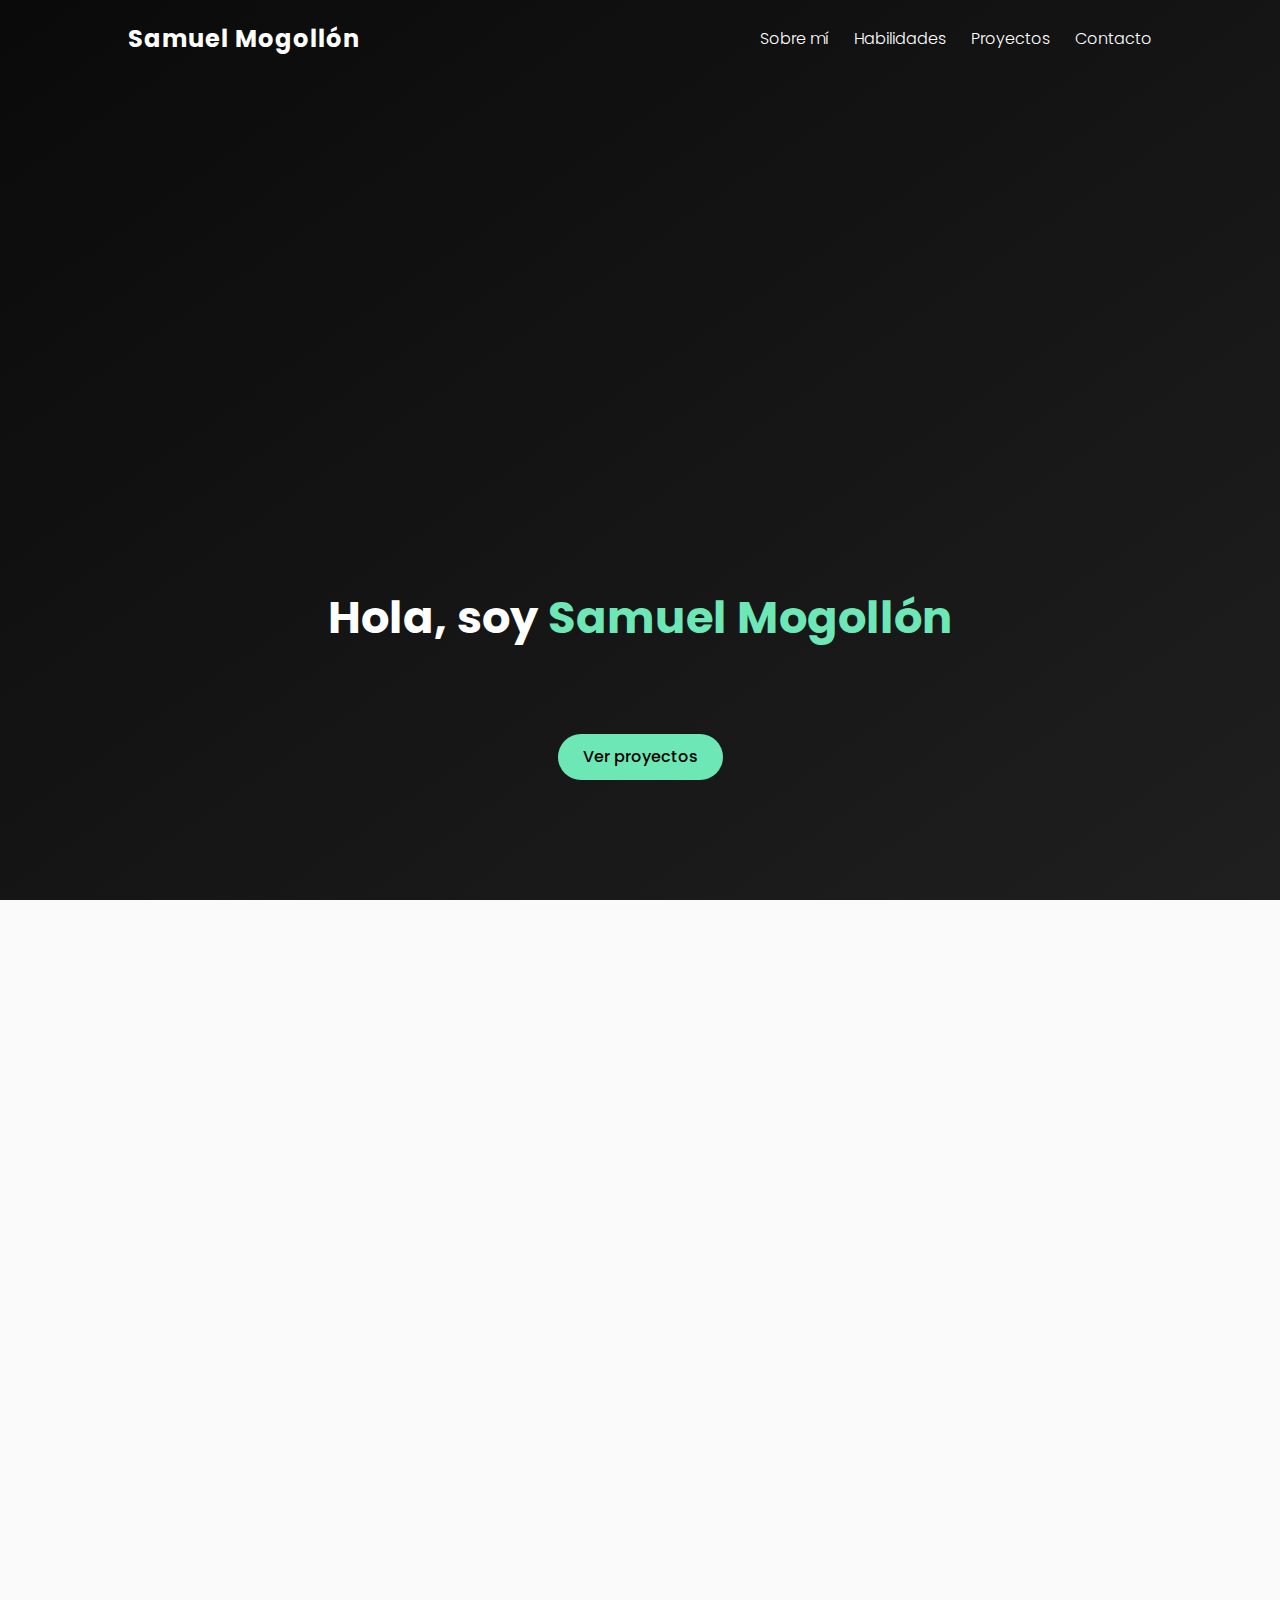
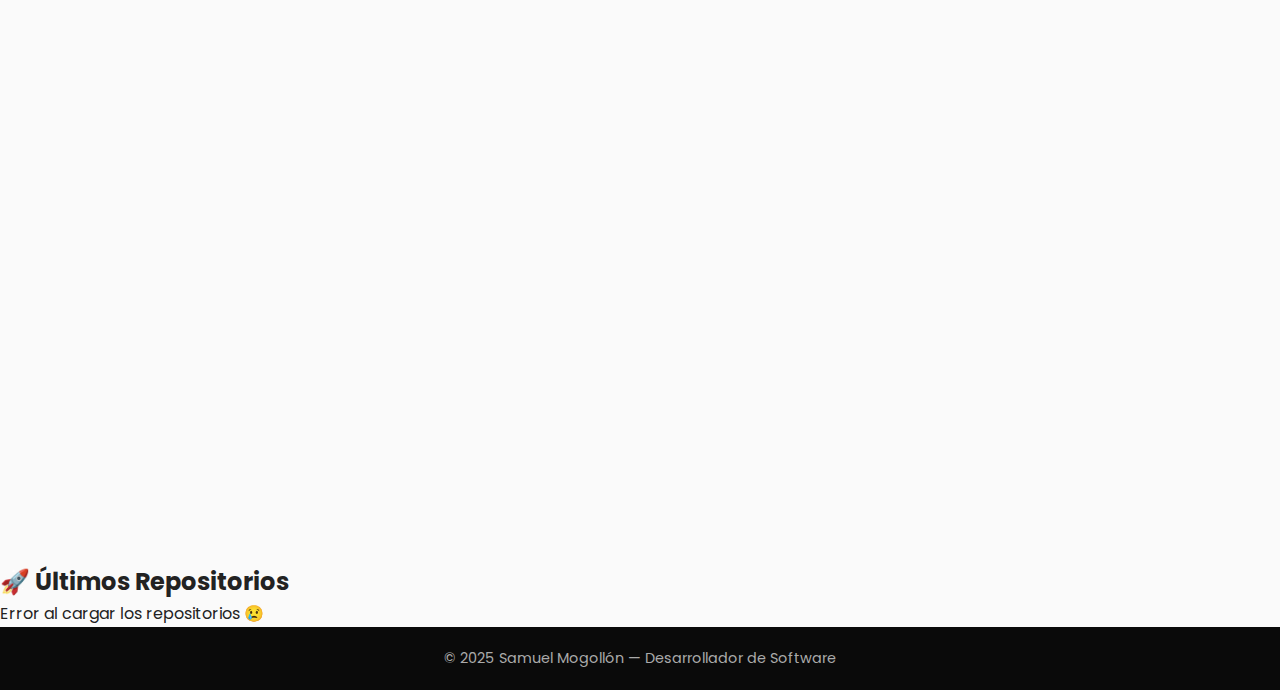
<file: Mi_Portafolio/index.html>
<!DOCTYPE html>
<html lang="en">

<head>
    <meta charset="UTF-8">
    <meta name="viewport" content="width=x, initial-scale=1.0">
    <title>Samuel Mogollón | Desarrollador de Software</title>
    <link rel="stylesheet" href="./style.css">
    <link href="https://fonts.googleapis.com/css2?family=Poppins:wght@300;500;700&display=swap" rel="stylesheet" />
</head>

<body>
    <header class="hero fade-in">
        <nav>
            <h2 class="logo">Samuel Mogollón</h2>
            <ul class="nav-links">
                <li><a href="#about">Sobre mí</a></li>
                <li><a href="#skills">Habilidades</a></li>
                <li><a href="#projects">Proyectos</a></li>
                <li><a href="#contact">Contacto</a></li>
            </ul>
        </nav>
        <div class="hero-content">
            <h1 class="slide-up">Hola, soy <span>Samuel Mogollón</span></h1>
            <p class="fade-in-delay">Desarrollador de software enfocado en crear soluciones funcionales, elegantes y
                eficientes.</p>
            <a href="#projects" class="btn pulse">Ver proyectos</a>
        </div>
    </header>

    <section id="about" class="section light fade-in">
        <h2>Sobre mí</h2>
        <p>
            Soy un desarrollador de software apasionado por la tecnología, la innovación y el aprendizaje continuo.
            Me gusta trabajar en proyectos que combinan diseño limpio y código eficiente.
        </p>
    </section>

    <section id="skills" class="section dark fade-in">
        <h2>Habilidades</h2>
        <div class="skills-grid">
            <div>💻 HTML5</div>
            <div>🎨 CSS3</div>
            <div>⚙️ JavaScript</div>
            <div>🧠 Node.js</div>
            <div>🗄️ MongoDB</div>
            <div>🧩 Git / GitHub</div>
        </div>
    </section>

    <section id="projects" class="section light fade-in">
        <h2>Proyectos</h2>
        <div class="projects-grid">
            <div class="project-card">
                <h3>Gestor de tareas</h3>
                <p>Aplicación web para organizar tareas con MongoDB y Node.js. Enfocada en simplicidad y productividad.
                </p>
                <a href="#" class="btn small">Ver más</a>
            </div>
            <div class="project-card">
                <h3>Portafolio personal</h3>
                <p>Diseño minimalista y adaptable que muestra proyectos y habilidades profesionales.</p>
                <a href="#" class="btn small">Ver más</a>
            </div>
        </div>
    </section>

    <section id="contact" class="section dark fade-in">
        <h2>Contacto</h2>
        <p>¿Quieres colaborar o hablar sobre un proyecto?</p>
        <div class="contact-links">
            <a href="mailto:smogollonjanne@gmail.com">📧 Gmail</a>
            <a href="https://www.linkedin.com" target="_blank">💼 LinkedIn</a>
            <a href="https://github.com/SamuelMogollon" target="_blank">🐙 GitHub</a>
        </div>
    </section>
    <section id="projects" class="projects-section">
        <h2>🚀 Últimos Repositorios</h2>
        <div id="repos" class="repos-container">Cargando proyectos...</div>
    </section>
    <footer>
        <p>© 2025 Samuel Mogollón — Desarrollador de Software</p>
    </footer>

    <script>
        // Animación al hacer scroll
        const faders = document.querySelectorAll('.fade-in, .slide-up');
        const appearOptions = { threshold: 0.1 };

        const appearOnScroll = new IntersectionObserver(function (entries, observer) {
            entries.forEach(entry => {
                if (!entry.isIntersecting) return;
                entry.target.classList.add('appear');
                observer.unobserve(entry.target);
            });
        }, appearOptions);

        faders.forEach(fader => appearOnScroll.observe(fader));
    </script>
    <script>
        // Cambia el nombre de usuario si usas otro
        const username = "SamuelMogollon";

        fetch(`https://api.github.com/users/${username}/repos?sort=updated&per_page=6`)
            .then(res => res.json())
            .then(repos => {
                const container = document.getElementById("repos");
                container.innerHTML = "";

                repos.forEach(repo => {
                    const repoCard = document.createElement("div");
                    repoCard.classList.add("repo-card");
                    repoCard.innerHTML = `
            <h3><a href="${repo.html_url}" target="_blank">${repo.name}</a></h3>
            <p>${repo.description || "Sin descripción"}</p>
            <span>⭐ ${repo.stargazers_count} | 🍴 ${repo.forks_count}</span>
          `;
                    container.appendChild(repoCard);
                });
            })
            .catch(err => {
                document.getElementById("repos").innerText = "Error al cargar los repositorios 😢";
                console.error(err);
            });
    </script>
</body>

</html>
</file>
<file: Mi_Portafolio/style.css>
* {
    margin: 0;
    padding: 0;
    box-sizing: border-box;
    font-family: 'Poppins', sans-serif;
    scroll-behavior: smooth;
}

body {
    color: #222;
    line-height: 1.6;
    background: #fafafa;
}

/* Header */
.hero {
    background: linear-gradient(to bottom right, #0a0a0a, #1f1f1f);
    color: #fff;
    height: 100vh;
    display: flex;
    flex-direction: column;
    justify-content: space-between;
    overflow: hidden;
}

nav {
    display: flex;
    justify-content: space-between;
    align-items: center;
    padding: 20px 10%;
}

.logo {
    font-weight: 700;
    letter-spacing: 1px;
    transition: color 0.3s;
}

.logo:hover {
    color: #6ee7b7;
}

.nav-links {
    list-style: none;
    display: flex;
    gap: 25px;
}

.nav-links a {
    color: #fff;
    text-decoration: none;
    font-weight: 300;
    position: relative;
}

.nav-links a::after {
    content: '';
    position: absolute;
    left: 0;
    bottom: -5px;
    width: 0;
    height: 2px;
    background: #6ee7b7;
    transition: width 0.3s;
}

.nav-links a:hover::after {
    width: 100%;
}

.hero-content {
    text-align: center;
    margin-bottom: 120px;
}

.hero-content h1 {
    font-size: 2.8rem;
    margin-bottom: 10px;
}

.hero-content span {
    color: #6ee7b7;
}

.hero-content p {
    font-weight: 300;
    max-width: 600px;
    margin: 0 auto 20px;
}

.btn {
    display: inline-block;
    padding: 10px 25px;
    background: #6ee7b7;
    color: #000;
    border-radius: 25px;
    text-decoration: none;
    font-weight: 500;
    transition: transform 0.3s, box-shadow 0.3s;
}

.btn:hover {
    transform: scale(1.05);
    box-shadow: 0 4px 12px rgba(110, 231, 183, 0.3);
}

.btn.small {
    padding: 8px 18px;
    font-size: 0.9rem;
}

/* Secciones */
.section {
    padding: 80px 10%;
    text-align: center;
}

.section.light {
    background: #f7f7f7;
}

.section.dark {
    background: #111;
    color: #f7f7f7;
}

/* Skills */
.skills-grid {
    display: grid;
    grid-template-columns: repeat(auto-fit, minmax(120px, 1fr));
    gap: 20px;
    margin-top: 30px;
}

.skills-grid div {
    background: rgba(255, 255, 255, 0.05);
    padding: 15px;
    border-radius: 8px;
    transition: transform 0.3s, background 0.3s;
}

.skills-grid div:hover {
    transform: translateY(-5px);
    background: rgba(110, 231, 183, 0.1);
}

/* Projects */
.projects-grid {
    display: grid;
    grid-template-columns: repeat(auto-fit, minmax(250px, 1fr));
    gap: 30px;
    margin-top: 30px;
}

.project-card {
    background: #fff;
    border-radius: 12px;
    box-shadow: 0 2px 10px rgba(0, 0, 0, 0.1);
    padding: 20px;
    transition: transform 0.3s, box-shadow 0.3s;
}

.project-card:hover {
    transform: translateY(-8px);
    box-shadow: 0 8px 18px rgba(0, 0, 0, 0.15);
}

/* Contacto */
.contact-links {
    margin-top: 20px;
    display: flex;
    flex-direction: column;
    gap: 10px;
}

.contact-links a {
    color: #6ee7b7;
    text-decoration: none;
    transition: color 0.3s;
}

.contact-links a:hover {
    color: #98f5d8;
}

/* Footer */
footer {
    background: #0a0a0a;
    color: #aaa;
    text-align: center;
    padding: 20px 0;
    font-size: 0.9rem;
}

/* --- Animaciones --- */
.fade-in,
.slide-up {
    opacity: 0;
    transform: translateY(20px);
    transition: opacity 0.8s ease-out, transform 0.8s ease-out;
}

.fade-in.appear,
.slide-up.appear {
    opacity: 1;
    transform: translateY(0);
}

.fade-in-delay {
    opacity: 0;
    animation: fadeIn 1.5s ease-out 0.5s forwards;
}

@keyframes fadeIn {
    from {
        opacity: 0;
        transform: translateY(10px);
    }

    to {
        opacity: 1;
        transform: translateY(0);
    }
}

.pulse {
    animation: pulse 2s infinite;
}

@keyframes pulse {
    0% {
        box-shadow: 0 0 0 0 rgba(110, 231, 183, 0.4);
    }

    70% {
        box-shadow: 0 0 0 15px rgba(110, 231, 183, 0);
    }

    100% {
        box-shadow: 0 0 0 0 rgba(110, 231, 183, 0);
    }
}
</file>
